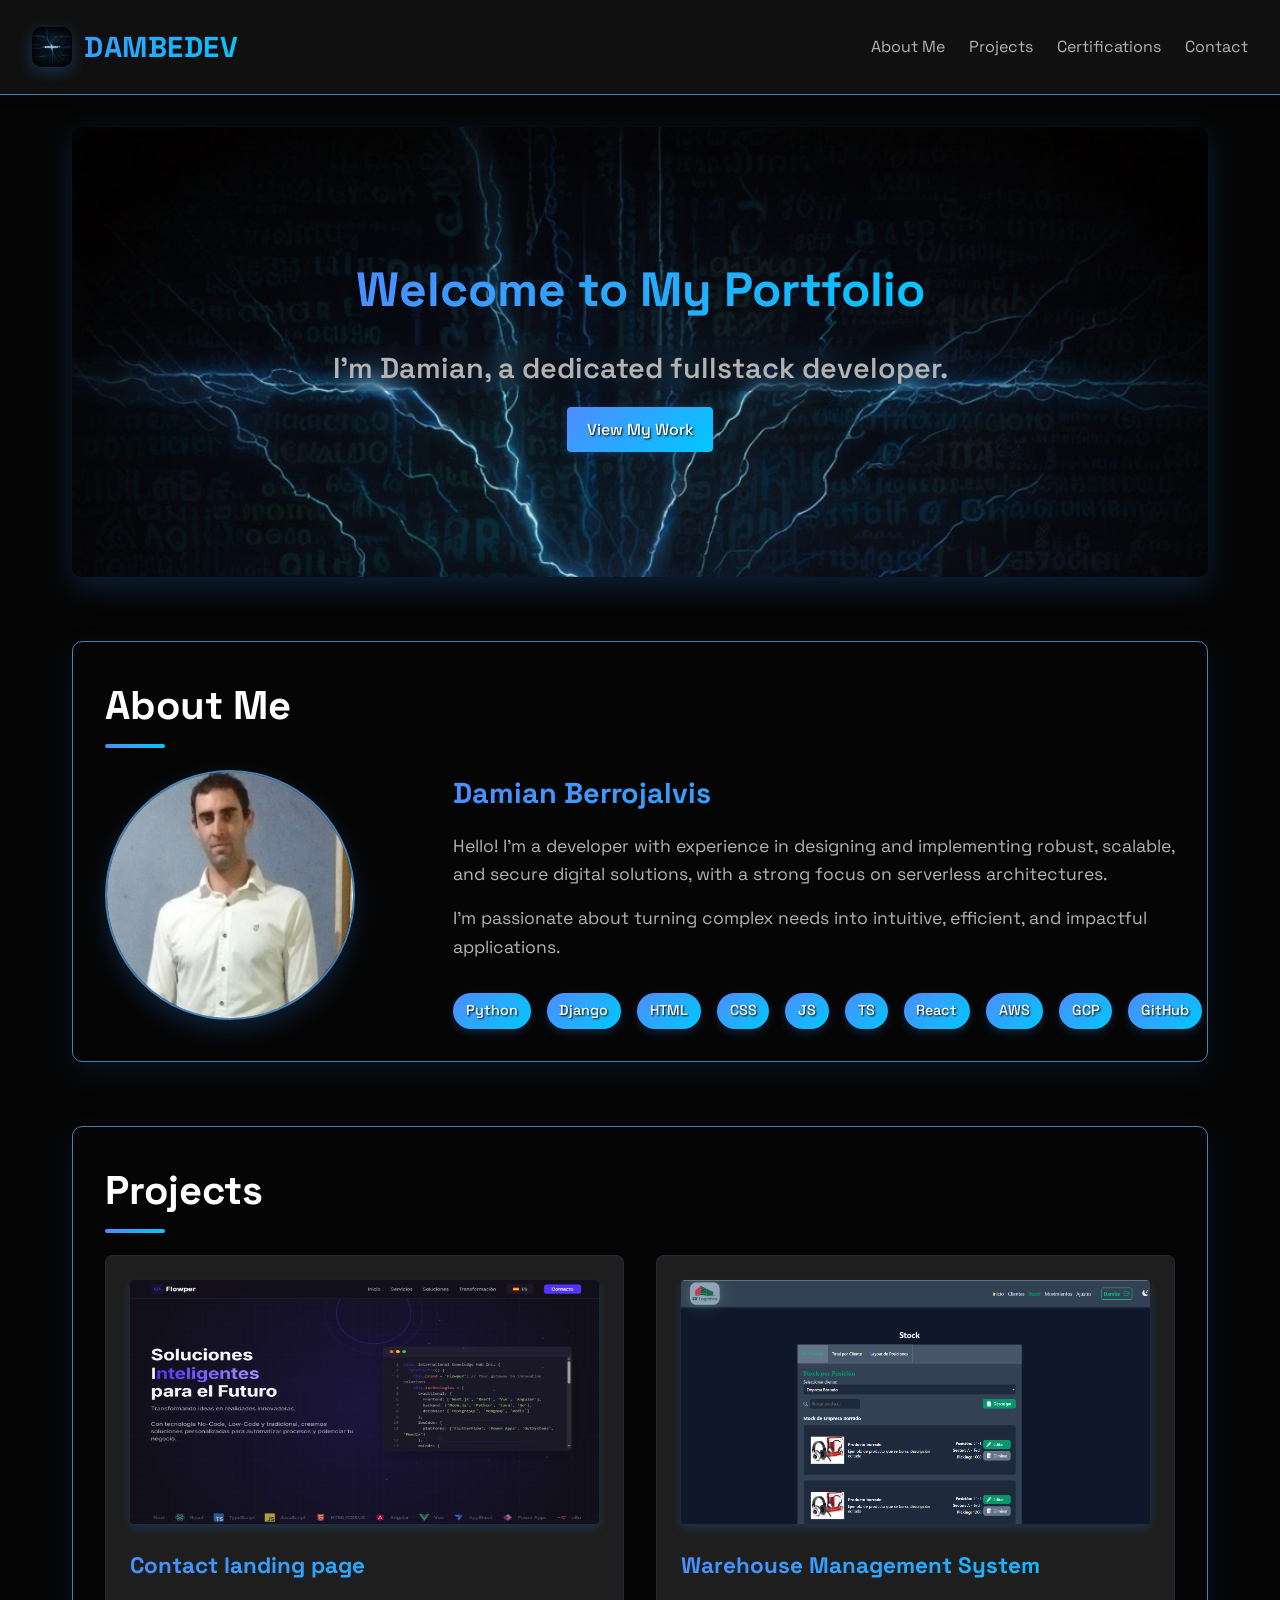
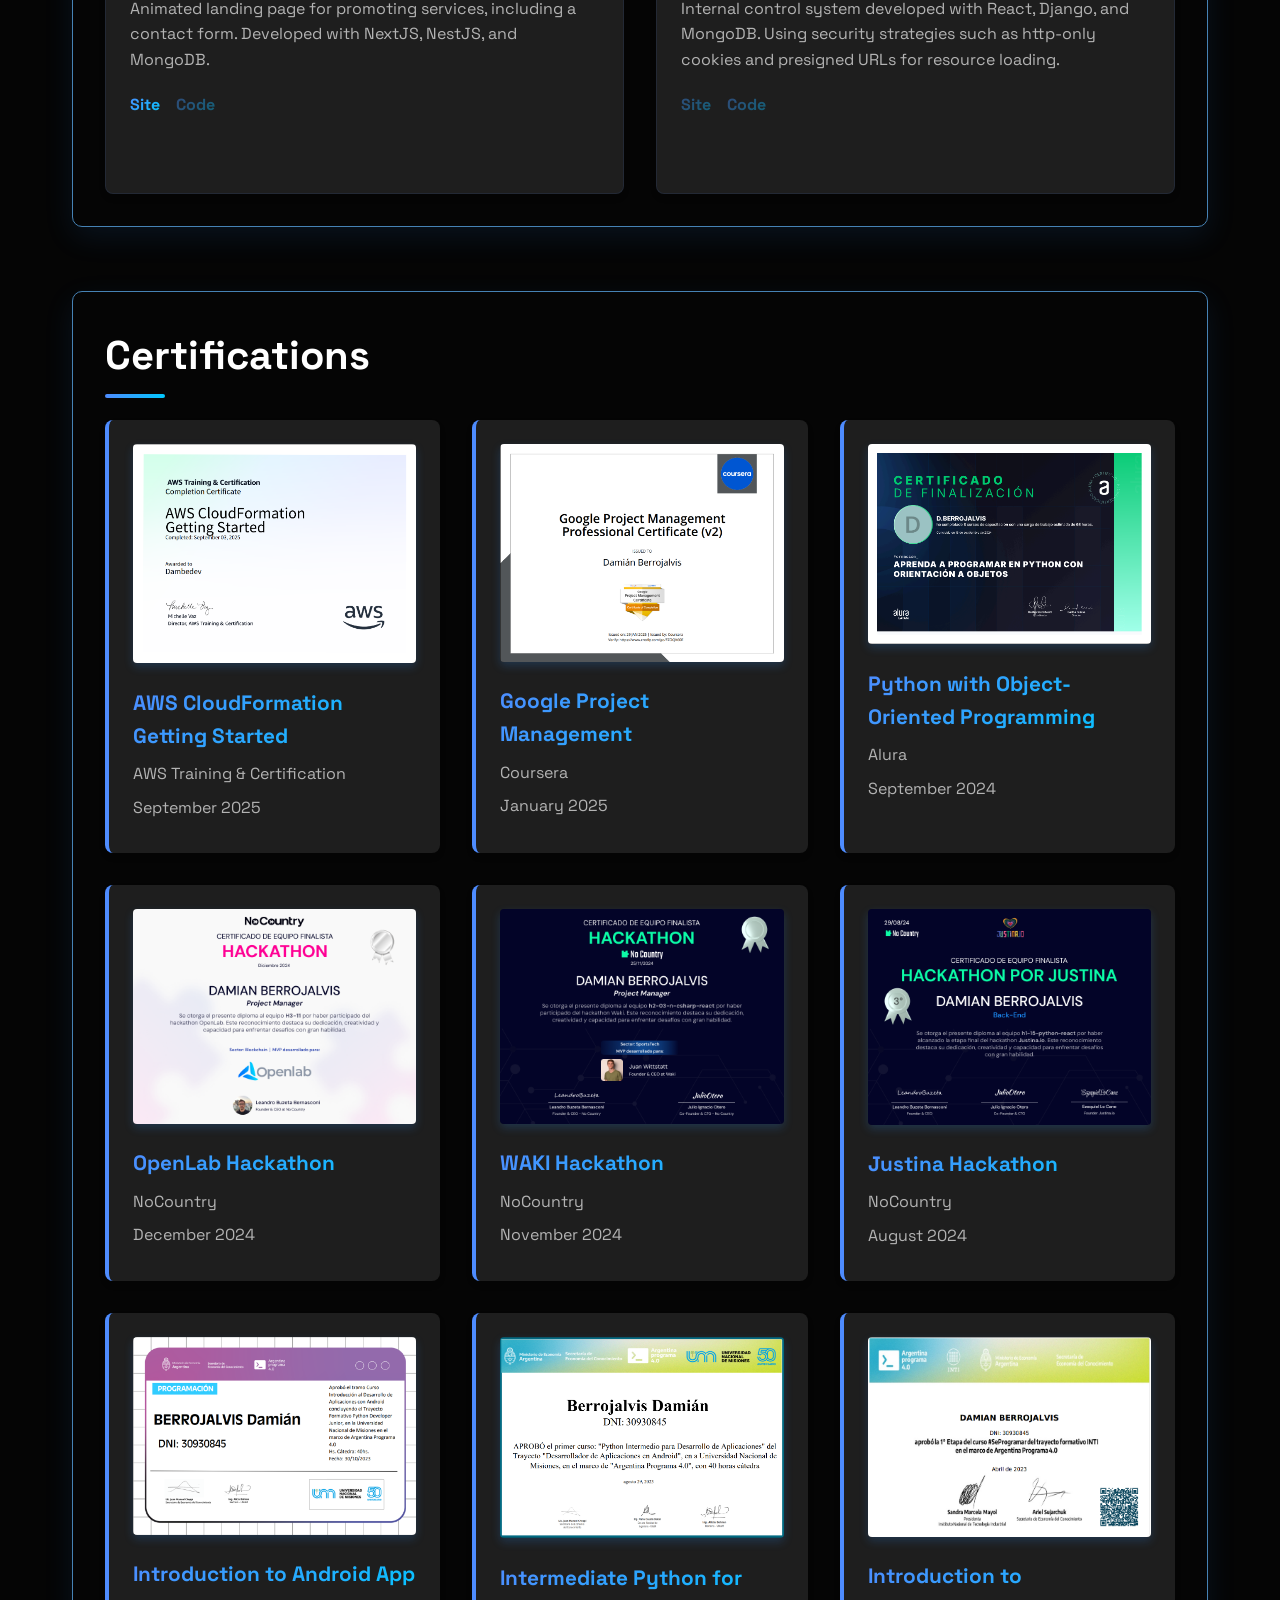
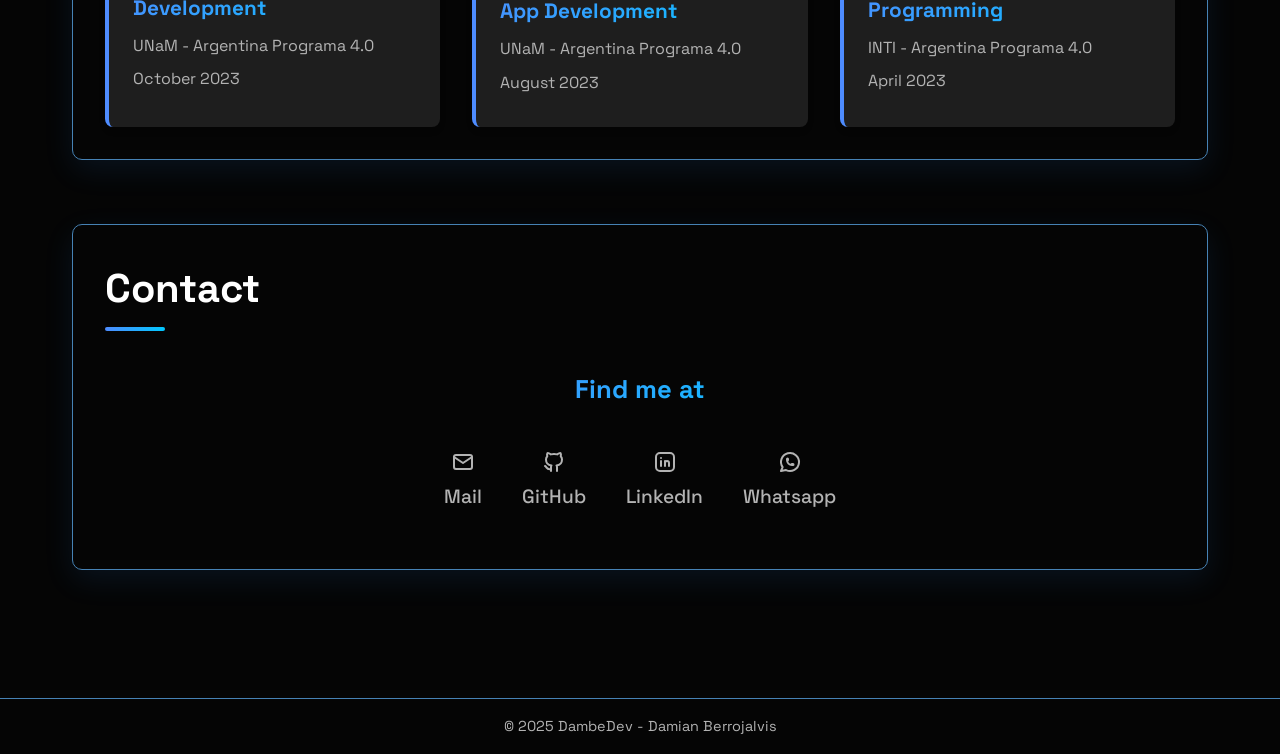
<file: index.html>
<!DOCTYPE html>
<html lang="en">
  <head>
    <meta charset="UTF-8" />
    <meta name="viewport" content="width=device-width, initial-scale=1.0" />
    <title>Dambedev - Portfolio</title>
    <meta name="description" content="" />
    <meta name="author" content="Damian Berrojalvis" />
    <link
      rel="icon"
      type="image/png"
      href="./assets/images/DAMBEDEV-LOGO2.png"
    />
    <link rel="stylesheet" href="styles.css" />
    <link
      href="https://fonts.googleapis.com/css2?family=Space+Grotesk:wght@300..700&amp;display=swap"
      rel="stylesheet"
    />
    <link
      href="https://fonts.googleapis.com/css2?family=Material+Symbols+Outlined"
      rel="stylesheet"
    />
  </head>
  <body>
    <header>
      <div class="logo">
        <img src="./assets/images/DAMBEDEV-LOGO2.png" alt="DambeDev Logo" />
        <p>DAMBEDEV</p>
      </div>
      <nav>
        <ul>
          <li>
            <a class="navlink" href="#about"> About Me </a>
          </li>
          <li>
            <a class="navlink" href="#projects"> Projects </a>
          </li>
          <li>
            <a class="navlink" href="#certifications"> Certifications </a>
          </li>
          <li>
            <a class="navlink" href="#contact"> Contact </a>
          </li>
        </ul>
      </nav>
    </header>
    <main>
      <section class="hero-section">
        <h1>Welcome to My Portfolio</h1>
        <p>I'm Damian, a dedicated fullstack developer.</p>
        <a href="#projects" class="button">View My Work</a>
      </section>

      <section id="about" class="section card-section">
        <h2>About Me</h2>
        <div class="about-content">
          <div class="profile-image">
            <img
              class="profile-placeholder"
              src="./assets/images/profile_image.png"
            />
          </div>
          <div class="bio">
            <h3>Damian Berrojalvis</h3>
            <p>
              Hello! I'm a developer with experience in designing and
              implementing robust, scalable, and secure digital solutions, with
              a strong focus on serverless architectures.
            </p>
            <p>
              I'm passionate about turning complex needs into intuitive,
              efficient, and impactful applications.
            </p>
            <div class="skills-container">
              <span>Python</span>
              <span>Django</span>
              <span>HTML</span>
              <span>CSS</span>
              <span>JS</span>
              <span>TS</span>
              <span>React</span>
              <span>AWS</span>
              <span>GCP</span>
              <span>GitHub</span>
            </div>
          </div>
        </div>
      </section>

      <section id="projects" class="section card-section">
        <h2>Projects</h2>
        <div class="projects-grid">
          <div class="project-card">
            <img src="./assets/images/flowper.png" alt="flowper image" />
            <h3>Contact landing page</h3>
            <p>Animated landing page for promoting services, including a contact form. Developed with NextJS, NestJS, and MongoDB.</p>
            <div class="project-links">
              <a 
                href="https://flowper.tech/" 
                target="_blank" 
                rel="noopener noreferrer"
              >
                Site
              </a>
              <a href="#" class="disabled">Code</a>
            </div>
          </div>

          <div class="project-card">
            <img src="./assets/images/lvlogistica2.png" alt="LV logistica WMS image">
            <h3>Warehouse Management System</h3>
            <p>Internal control system developed with React, Django, and MongoDB. Using security strategies such as http-only cookies and presigned URLs for resource loading.</p>
            <div class="project-links">
              <a href="#" class="disabled">Site</a>
              <a href="#" class="disabled">Code</a>
            </div>
          </div>
        </div>
      </section>

      <section id="certifications" class="section card-section">
        <h2>Certifications</h2>
        <div class="certifications-grid">
          <div class="certification-card">
            <img
              src="./assets/certificates/AWS_CloudFormation_Getting_Started.png"
              alt="AWS CloudFormation Getting Started Certificate"
            />
            <h3>AWS CloudFormation Getting Started</h3>
            <p>AWS Training & Certification</p>
            <p>September 2025</p>
          </div>

          <div class="certification-card">
            <img
              src="./assets/certificates/Google_Project_Management.png"
              alt="Google Project Management Certificate"
            />
            <h3>Google Project Management</h3>
            <p>Coursera</p>
            <p>January 2025</p>
          </div>

          <div class="certification-card">
            <img
              src="./assets/certificates/Alura_Python_POO.png"
              alt="Alura Python POO Certificate"
            />
            <h3>Python with Object-Oriented Programming</h3>
            <p>Alura</p>
            <p>September 2024</p>
          </div>

          <div class="certification-card">
            <img
              src="./assets/certificates/Damian Berrojalvis - Hackathon OpenLab.png"
              alt="OpenLab Hackathon Certificate"
            />
            <h3>OpenLab Hackathon</h3>
            <p>NoCountry</p>
            <p>December 2024</p>
          </div>

          <div class="certification-card">
            <img
              src="./assets/certificates/Damian Berrojalvis - Hackathon WAKI.png"
              alt="WAKI Hackathon Certificate"
            />
            <h3>WAKI Hackathon</h3>
            <p>NoCountry</p>
            <p>November 2024</p>
          </div>

          <div class="certification-card">
            <img
              src="./assets/certificates/Damian Berrojalvis - Hackathon Justina.png"
              alt="Justina Hackathon Certificate"
            />
            <h3>Justina Hackathon</h3>
            <p>NoCountry</p>
            <p>August 2024</p>
          </div>

          <div class="certification-card">
            <img
              src="./assets/certificates/Certificado_Introducción_Desarrollo_Aplicaciones_Android.png"
              alt="Introduction to Android App Development Certificate"
            />
            <h3>Introduction to Android App Development</h3>
            <p>UNaM - Argentina Programa 4.0</p>
            <p>October 2023</p>
          </div>

          <div class="certification-card">
            <img
              src="./assets/certificates/Certificado_Python_Intermedio_Desarrollo_Aplicaciones.png"
              alt="Intermediate Python for App Development Certificate"
            />
            <h3>Intermediate Python for App Development</h3>
            <p>UNaM - Argentina Programa 4.0</p>
            <p>August 2023</p>
          </div>

          <div class="certification-card">
            <img
              src="./assets/certificates/Certificado_Introducción_Programación.png"
              alt="Introduction to Programming Certificate"
            />
            <h3>Introduction to Programming</h3>
            <p>INTI - Argentina Programa 4.0</p>
            <p>April 2023</p>
          </div>
        </div>
      </section>

      <section id="contact" class="section card-section">
        <h2>Contact</h2>
        <div class="contact-content">
          <!-- <form class="contact-form">
            <h3>Get in Touch</h3>
            <div class="form-group">
              <label htmlFor="name">Name</label>
              <input type="text" id="name" name="name" required />
            </div>
            <div class="form-group">
              <label htmlFor="email">Email</label>
              <input type="email" id="email" name="email" required />
            </div>
            <div class="form-group">
              <label htmlFor="message">Message</label>
              <textarea
                id="message"
                name="message"
                rows="5"
                required
              ></textarea>
            </div>
            <button type="submit" class="button">Send Message</button>
          </form> -->

          <div class="contact-info">
            <h3>Find me at</h3>
            <div class="social-links">
              <a 
                href="mailto:d.berrojalvis@dambedev.com" 
                target="_blank" 
                rel="noopener noreferrer" 
                aria-label="Mail"
              >
              <svg  xmlns="http://www.w3.org/2000/svg"  width="24"  height="24"  viewBox="0 0 24 24"  fill="none"  stroke="currentColor"  stroke-width="2"  stroke-linecap="round"  stroke-linejoin="round"  class="icon icon-tabler icons-tabler-outline icon-tabler-mail"><path stroke="none" d="M0 0h24v24H0z" fill="none"/><path d="M3 7a2 2 0 0 1 2 -2h14a2 2 0 0 1 2 2v10a2 2 0 0 1 -2 2h-14a2 2 0 0 1 -2 -2v-10z" /><path d="M3 7l9 6l9 -6" /></svg>
              Mail
              </a>
              <a
                href="https://github.com/DamBeDev"
                target="_blank" 
                rel="noopener noreferrer" 
                aria-label="GitHub"
              >
                <svg
                  xmlns="http://www.w3.org/2000/svg"
                  width="24"
                  height="24"
                  viewBox="0 0 24 24"
                  fill="none"
                  stroke="currentColor"
                  stroke-width="2"
                  stroke-linecap="round"
                  stroke-linejoin="round"
                  class="icon icon-tabler icons-tabler-outline icon-tabler-brand-github"
                >
                  <path stroke="none" d="M0 0h24v24H0z" fill="none" />
                  <path
                    d="M9 19c-4.3 1.4 -4.3 -2.5 -6 -3m12 5v-3.5c0 -1 .1 -1.4 -.5 -2c2.8 -.3 5.5 -1.4 5.5 -6a4.6 4.6 0 0 0 -1.3 -3.2a4.2 4.2 0 0 0 -.1 -3.2s-1.1 -.3 -3.5 1.3a12.3 12.3 0 0 0 -6.2 0c-2.4 -1.6 -3.5 -1.3 -3.5 -1.3a4.2 4.2 0 0 0 -.1 3.2a4.6 4.6 0 0 0 -1.3 3.2c0 4.6 2.7 5.7 5.5 6c-.6 .6 -.6 1.2 -.5 2v3.5"
                  />
                </svg>
                GitHub
              </a>
              <a
                href="https://www.linkedin.com/in/dambedev/" 
                target="_blank" 
                rel="noopener noreferrer"
                aria-label="LinkedIn"
              >
                <svg
                  xmlns="http://www.w3.org/2000/svg"
                  width="24"
                  height="24"
                  viewBox="0 0 24 24"
                  fill="none"
                  stroke="currentColor"
                  stroke-width="2"
                  stroke-linecap="round"
                  stroke-linejoin="round"
                  class="icon icon-tabler icons-tabler-outline icon-tabler-brand-linkedin"
                >
                  <path stroke="none" d="M0 0h24v24H0z" fill="none" />
                  <path d="M8 11v5" />
                  <path d="M8 8v.01" />
                  <path d="M12 16v-5" />
                  <path d="M16 16v-3a2 2 0 1 0 -4 0" />
                  <path
                    d="M3 7a4 4 0 0 1 4 -4h10a4 4 0 0 1 4 4v10a4 4 0 0 1 -4 4h-10a4 4 0 0 1 -4 -4z"
                  />
                </svg>
                LinkedIn
              </a>
              <a 
                href="https://wa.me/541135492636"
                target="_blank" 
                rel="noopener noreferrer" 
                aria-label="Whatsapp"
              >
                <svg xmlns="http://www.w3.org/2000/svg" width="24" height="24" viewBox="0 0 24 24" fill="none" stroke="currentColor"
                  stroke-width="2" stroke-linecap="round" stroke-linejoin="round"
                  class="icon icon-tabler icons-tabler-outline icon-tabler-brand-whatsapp">
                  <path stroke="none" d="M0 0h24v24H0z" fill="none" />
                  <path d="M3 21l1.65 -3.8a9 9 0 1 1 3.4 2.9l-5.05 .9" />
                  <path d="M9 10a.5 .5 0 0 0 1 0v-1a.5 .5 0 0 0 -1 0v1a5 5 0 0 0 5 5h1a.5 .5 0 0 0 0 -1h-1a.5 .5 0 0 0 0 1" />
                </svg>
                Whatsapp
              </a>
            </div>
          </div>
        </div>
      </section>
    </main>
    <footer>
      <p>&copy; 2025 DambeDev - Damian Berrojalvis</p>
    </footer>
  </body>
</html>
</file>
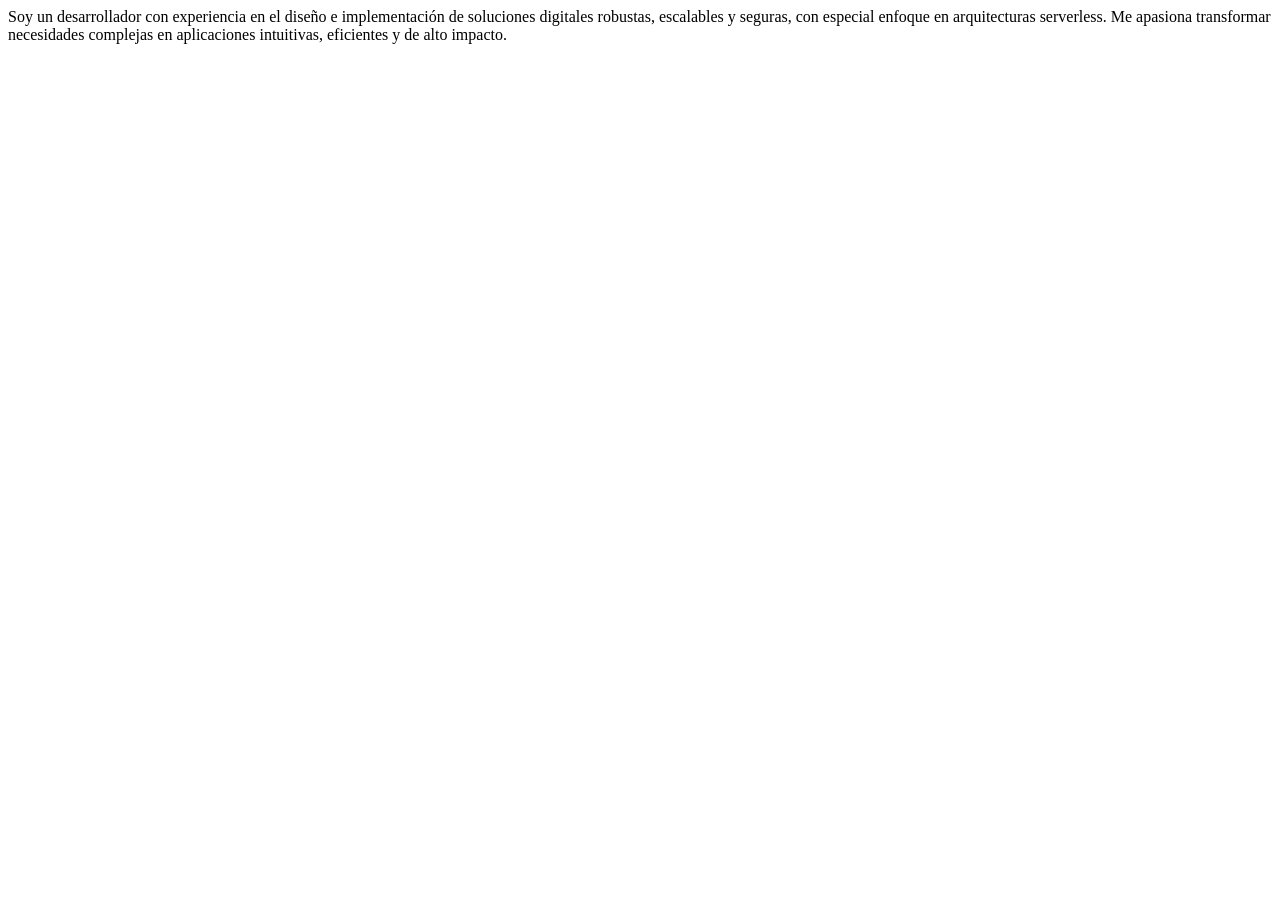
<file: spanish.html>
<!DOCTYPE html>
<html lang="en">
<head>
    <meta charset="UTF-8">
    <meta name="viewport" content="width=device-width, initial-scale=1.0">
    <title>Document</title>
</head>
<body>
    Soy un desarrollador con experiencia en el diseño e implementación de soluciones digitales robustas, escalables y seguras, con especial enfoque en arquitecturas serverless.
    Me apasiona transformar necesidades complejas en aplicaciones intuitivas, eficientes y de alto impacto.
</body>
</html>
</file>
<file: styles.css>
/* Restart basic styles */
* {
  margin: 0;
  padding: 0;
  box-sizing: border-box;
}

/* Custom styles */
:root {
  --bg-dark: rgb(5, 5, 5);
  --bg-card: #1e1e1e;
  --text-primary: #ffffff;
  --text-secondary: #b3b3b3;
  --primary-blue: #4e8cff;
  --secondary-blue: #2a5298;
  --metallic-blue: #4682b4;
  --accent-blue: #00c8ff;
  --hover-blue: #6a9cd8;
  --transition: all 0.3s ease;
}

/* Base Styles */
html {
  scroll-behavior: smooth;
}

body {
  background-color: var(--bg-dark);
  color: var(--text-primary);
  font-family: 'Space Grotesk', 'Inter', 'Segoe UI', Roboto, Arial, sans-serif;
  line-height: 1.6;
  display: flex;
  flex-direction: column;
  min-height: 100vh;
}


/* Header & Navigation */
header {
  display: flex;
  justify-content: space-between;
  align-items: center;
  padding: 1.5rem 2rem;
  background-color: rgba(18, 18, 18, 0.9);
  backdrop-filter: blur(5px);
  position: sticky;
  top: 0;
  z-index: 100;
  box-shadow: 0 2px 10px rgba(0, 0, 0, 0.3);
  border-bottom: var(--metallic-blue) 1px solid;
}

.logo {
  display: flex;
  align-items: center;
  gap: 0.75rem;
  font-size: 1.8rem;
  font-weight: 700;
  background: linear-gradient(135deg, var(--primary-blue), var(--accent-blue));
  -webkit-background-clip: text;
  background-clip: text;
  color: transparent;
  letter-spacing: 0.5px;
}

.logo img {
  height: 40px;
  width: auto;
  border-radius: 25%;
  box-shadow: 0 4px 15px rgba(46, 144, 255, 0.3);
}

nav ul {
  display: flex;
  list-style: none;
  gap: 1.5rem;
}

.navlink {
  text-decoration: none;
  color: var(--text-secondary);
  font-size: 1rem;
  cursor: pointer;
  transition: var(--transition);
  position: relative;
}

.navlink:hover {
  color: var(--primary-blue);
}

.navlink:hover::after {
  content: '';
  position: absolute;
  bottom: -3px;
  left: 0;
  width: 100%;
  height: 2px;
  background: linear-gradient(90deg, var(--primary-blue), var(--accent-blue));
  border-radius: 2px;
}

/* Main Content */
main {
  flex: 1;
  padding: 2rem;
  max-width: 1200px;
  margin: 0 auto;
}

.hero-section {
  display: flex;
  flex-direction: column;
  align-items: center;
  justify-content: center;
  text-align: center;
  gap: 1rem;
  width: 100%;
  height: 50dvh;
  padding: 4rem 2rem;
  margin-bottom: 4rem;
  background-image: url('./assets/images/DAMBEDEV-LOGO2.png');
  border-radius: 10px;
  box-shadow: 0 10px 30px rgba(46, 144, 255, 0.2);
  background-size: cover;
}

.hero-section h1 {
  font-size: 3rem;
  background: linear-gradient(135deg, var(--primary-blue), var(--accent-blue));
  -webkit-background-clip: text;
  background-clip: text;
  color: transparent;
}

.hero-section p {
  color: var(--text-secondary);
  font-size: 1.8rem;
  font-weight: 600;
  backdrop-filter: blur(10px);
}

.section {
  animation: fadeIn 0.5s ease;
  scroll-margin-top: 8rem;
}

.card-section {
  margin-bottom: 4rem;
  padding: 2rem;
  background-color: var(--bg-dark);
  border-radius: 10px;
  box-shadow: 0 10px 30px rgba(46, 144, 255, 0.1);
  border: 1px solid var(--metallic-blue);
}

@keyframes fadeIn {
  from {
    opacity: 0;
    transform: translateY(10px);
  }
  to {
    opacity: 1;
    transform: translateY(0);
  }
}

h2 {
  font-size: 2.5rem;
  margin-bottom: 2rem;
  position: relative;
  display: inline-block;
}

h2::after {
  content: '';
  position: absolute;
  bottom: -10px;
  left: 0;
  width: 60px;
  height: 4px;
  background: linear-gradient(90deg, var(--primary-blue), var(--accent-blue));
  border-radius: 2px;
}

/* About Section */
.about-content {
  display: grid;
  grid-template-columns: 300px 1fr;
  gap: 3rem;
  align-items: center;
}

.profile-placeholder {
  width: 250px;
  height: 250px;
  border-radius: 50%;
  border: 2px solid var(--metallic-blue);
  box-shadow: 0 10px 25px rgba(46, 144, 255, 0.2);
}

.bio h3 {
  font-size: 1.8rem;
  margin-bottom: 1rem;
  background: linear-gradient(135deg, var(--primary-blue), var(--accent-blue));
  -webkit-background-clip: text;
  background-clip: text;
  color: transparent;
}

.bio p {
  margin-bottom: 1rem;
  color: var(--text-secondary);
  font-size: 1.1rem;
}

.skills-container {
  margin-top: 2rem;
  display: flex;
  gap: 1rem;
  align-items: center;
  justify-content: center;
}

.skills-container span {
  background: linear-gradient(135deg, var(--primary-blue), var(--accent-blue));
  color: var(--text-primary);
  padding: 0.4rem 0.8rem;
  border-radius: 20px;
  font-size: 0.9rem;
  box-shadow: 0 4px 10px rgba(46, 144, 255, 0.2);
  font-weight: 500;
  transition: var(--transition);
  text-shadow: 1px 1px 2px black;
}

/* Projects Section */
.projects-grid {
  display: grid;
  grid-template-columns: repeat(auto-fit, minmax(320px, 1fr));
  gap: 2rem;
}

.project-card {
  background-color: var(--bg-card);
  border-radius: 8px;
  padding: 1.5rem;
  transition: var(--transition);
  box-shadow: 0 4px 6px rgba(0, 0, 0, 0.1);
  border: 1px solid rgba(78, 140, 255, 0.1);
}

.project-card:hover {
  transform: translateY(-5px);
  box-shadow: 0 10px 20px rgba(46, 144, 255, 0.15);
  border: 1px solid rgba(78, 140, 255, 0.3);
}

.project-card img {
  width: 100%;
  height: 50%;
  border-radius: 4px;
  margin-bottom: 1rem;
  box-shadow: 0 4px 10px rgba(46, 144, 255, 0.2);
}

.project-card h3 {
  font-size: 1.4rem;
  margin-bottom: 0.75rem;
  background: linear-gradient(135deg, var(--primary-blue), var(--accent-blue));
  -webkit-background-clip: text;
  background-clip: text;
  color: transparent;
}

.project-card p {
  color: var(--text-secondary);
  margin-bottom: 1.25rem;
}

.project-links {
  display: flex;
  gap: 1rem;
}

.project-links a {
  text-decoration: none;
  font-weight: 700;
  background: linear-gradient(135deg, var(--primary-blue), var(--accent-blue));
  -webkit-background-clip: text;
  background-clip: text;
  color: transparent;
}

.disabled {
  pointer-events: none;
  opacity: 0.4;
  cursor: not-allowed;
}

.button {
  display: inline-block;
  padding: 0.6rem 1.2rem;
  background: linear-gradient(135deg, var(--primary-blue), var(--accent-blue));
  color: white;
  border-radius: 4px;
  text-decoration: none;
  font-weight: 500;
  transition: var(--transition);
  border: none;
  cursor: pointer;
  box-shadow: 0 2px 10px rgba(46, 144, 255, 0.2);
  text-shadow: 1px 1px 2px black;
}

.button:hover {
  background: linear-gradient(135deg, var(--hover-blue), var(--primary-blue));
  box-shadow: 0 4px 15px rgba(46, 144, 255, 0.3);
}

/* Certifications Section */
.certifications-grid {
  display: grid;
  grid-template-columns: repeat(auto-fill, minmax(280px, 1fr));
  gap: 2rem;
}

.certification-card {
  background-color: var(--bg-card);
  border-radius: 8px;
  padding: 1.5rem;
  border-left: 4px solid var(--primary-blue);
  transition: var(--transition);
  box-shadow: 0 4px 6px rgba(0, 0, 0, 0.1);
}

.certification-card:hover {
  transform: translateX(5px);
  box-shadow: 0 6px 15px rgba(46, 144, 255, 0.15);
}

.certification-card img {
  width: 100%;
  border-radius: 4px;
  margin-bottom: 1rem;
  box-shadow: 0 4px 10px rgba(46, 144, 255, 0.2);
}

.certification-card h3 {
  font-size: 1.3rem;
  margin-bottom: 0.5rem;
  background: linear-gradient(135deg, var(--primary-blue), var(--accent-blue));
  -webkit-background-clip: text;
  background-clip: text;
  color: transparent;
}

.certification-card p {
  color: var(--text-secondary);
  margin-bottom: 0.5rem;
}

/* Contact Section */
.contact-content {
  /* display: grid; */
  /* grid-template-columns: 1fr 1fr; */
  /* justify-items: center; */
  display: flex;
  flex-direction: column;
  gap: 1rem;
  align-items: center;
  justify-content: center;
  text-align: center;
}

.contact-form {
  background-color: var(--bg-dark);
  padding: 1rem;
  width: 100%;
  border-radius: 8px;
  box-shadow: 0 4px 6px rgba(0, 0, 0, 0.1);
}

.contact-form h3 {
  font-size: 1.6rem;
  margin-bottom: 1rem;
  background: linear-gradient(135deg, var(--primary-blue), var(--accent-blue));
  -webkit-background-clip: text;
  background-clip: text;
  color: transparent;
}

.form-group {
  margin-bottom: 1.5rem;
}

label {
  display: block;
  margin-bottom: 0.5rem;
  color: var(--text-secondary);
}

input, textarea {
  width: 100%;
  padding: 0.75rem;
  border-radius: 4px;
  background-color: rgba(255, 255, 255, 0.05);
  border: 1px solid rgba(255, 255, 255, 0.1);
  color: var(--text-primary);
  font-family: inherit;
  resize: vertical;
  transition: var(--transition);
}

input:focus, textarea:focus {
  outline: none;
  border-color: var(--primary-blue);
  box-shadow: 0 0 0 2px rgba(78, 140, 255, 0.2);
}

.contact-info {
  padding: 1rem;
}

.contact-info h3 {
  font-size: 1.6rem;
  margin-bottom: 1rem;
  background: linear-gradient(135deg, var(--primary-blue), var(--accent-blue));
  -webkit-background-clip: text;
  background-clip: text;
  color: transparent;
}

.social-links {
  margin-top: 2rem;
  display: flex;
  gap: 1.5rem;
}

.social-links a {
  display: flex;
  flex-direction: column;
  align-items: center;
  gap: 0.5rem;
  font-size: 1.2rem;
  color: var(--text-secondary);
  text-decoration: none;
  transition: var(--transition);
  font-weight: 500;
  padding: 0.5rem;
}

.social-links a:hover {
  color: var(--primary-blue);
  transform: translateY(-3px);
}

/* Footer */
footer {
  text-align: center;
  padding: 1rem;
  margin-top: 2rem;
  background-color: var(--bg-dark);
  color: var(--text-secondary);
  font-size: 0.9rem;
  border-top: var(--metallic-blue) 1px solid;
}

/* Responsive Adjustments */
@media (max-width: 600px) {
  header {
    flex-direction: column;
    gap: 1rem;
    padding: 1rem;
  }
  
  nav ul {
    justify-content: center;
    flex-wrap: wrap;
    gap: 0.5rem;
  }
  
  main {
    padding: 1rem;
  }
  
  h2 {
    font-size: 2rem;
  }

  .project-card img {
    height: 35%;
  }
}

@media (max-width: 768px) {
  .contact-content {
    grid-template-columns: 1fr;
  }

  .about-content {
    grid-template-columns: 1fr;
  }

  .hero-section {
    height: 40dvh;
  }

  .hero-section h1 {
    font-size: 2.5rem;
  }

  .hero-section p {
    font-size: 1.5rem;
  }
}
</file>
